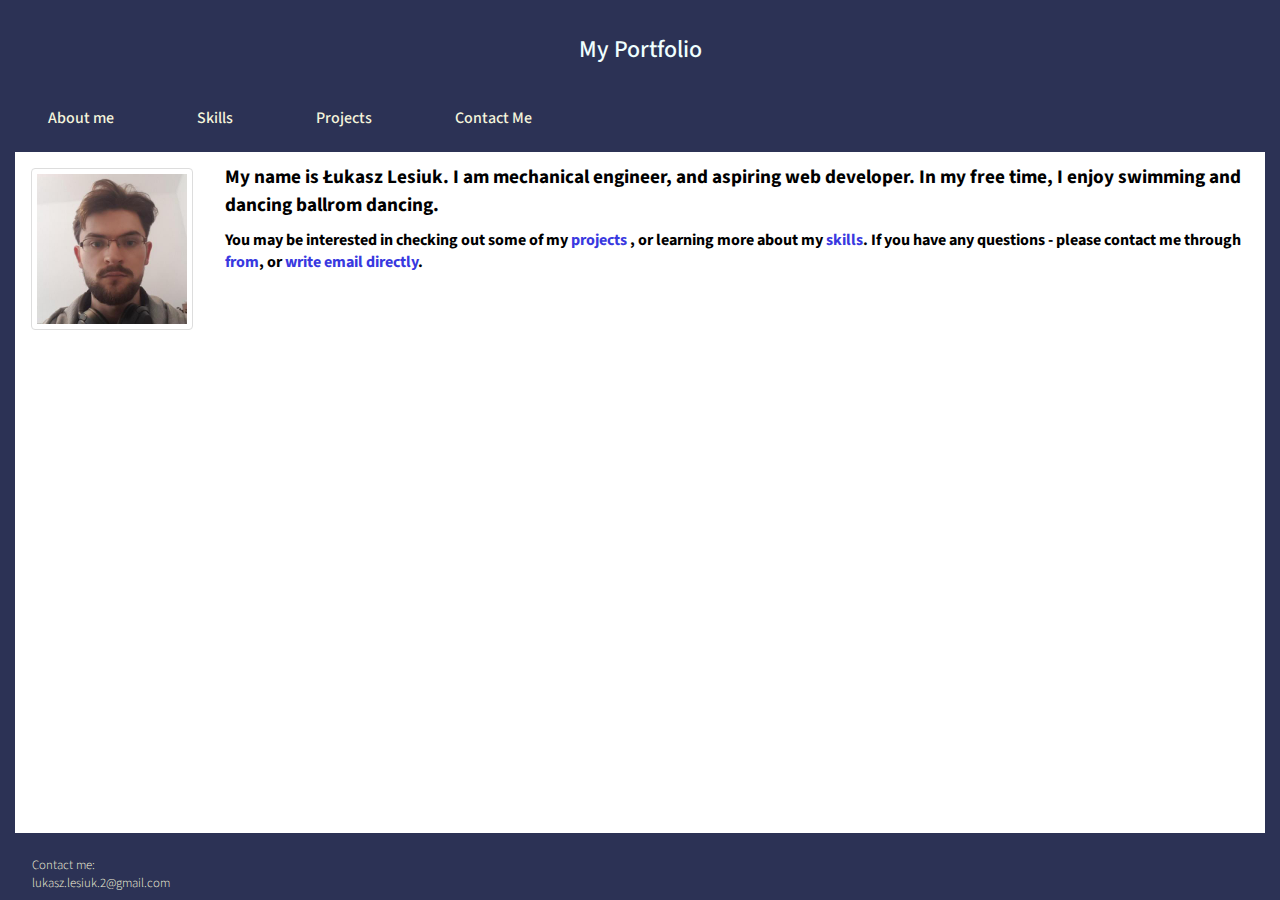
<file: index.html>
<!DOCTYPE html>
<html lang="en-us">
<head>
    <meta charset="UTF-8">
    <title>Lukasz Lesiuk Portfolio</title>
    <meta name="viewport" content="width=device-width, initial-scale=1">
    <link rel="stylesheet" href="styles/style.css">
    <link href="https://fonts.googleapis.com/css2?family=Source+Sans+Pro:wght@600&display=swap" rel="stylesheet"> 
</head>
<div class="box">
  <header class="row header">
    <h1 class="pageTitle">My Portfolio</h1>
    <nav>
        <ul>
            <li class="nav_links"><a href="index.html">About me</a></li>
            <li class="nav_links"><a href="skills.html">Skills</a></li>
            <li class="nav_links"><a href="projects.html">Projects</a></li>
            <li class="nav_links"><a href="contact.html">Contact Me</a></li>
        </ul>
    </nav>
    </header>
  <div class="row content">
    <div class="splitRow">
        <div class="columnLeft">
            <img src="resources/myPhoto.jpeg" alt="MyPhoto">
        </div>
        <div class="columnRight">
            <h1 class="textHeader">My name is Łukasz Lesiuk. I am mechanical engineer, and aspiring web developer. 
                In my free time, I enjoy swimming and dancing ballrom dancing.
            </h1>
            <h2 class="textSmaller">You may be interested in checking out some of my <a class="inTextLink" href="projects.html">projects</a> ,
                    or learning more about my <a class="inTextLink" href="skills.html">skills</a>.
                If you have any questions - please contact me through <a class="inTextLink" href="contact.html">from</a>, or <a class="inTextLink" href="mailto:lukasz.lesiuk.2@gmail.com">write email directly</a>.
            </h2>
        </div>
    </div> 
  </div>
  <div class="row footer">
    <div class="contact">Contact me:</div>
    <a class="mail" href="mailto:lukasz.lesiuk.2@gmail.com">lukasz.lesiuk.2@gmail.com</a>  
  </div>
</div>
</html>
</file>
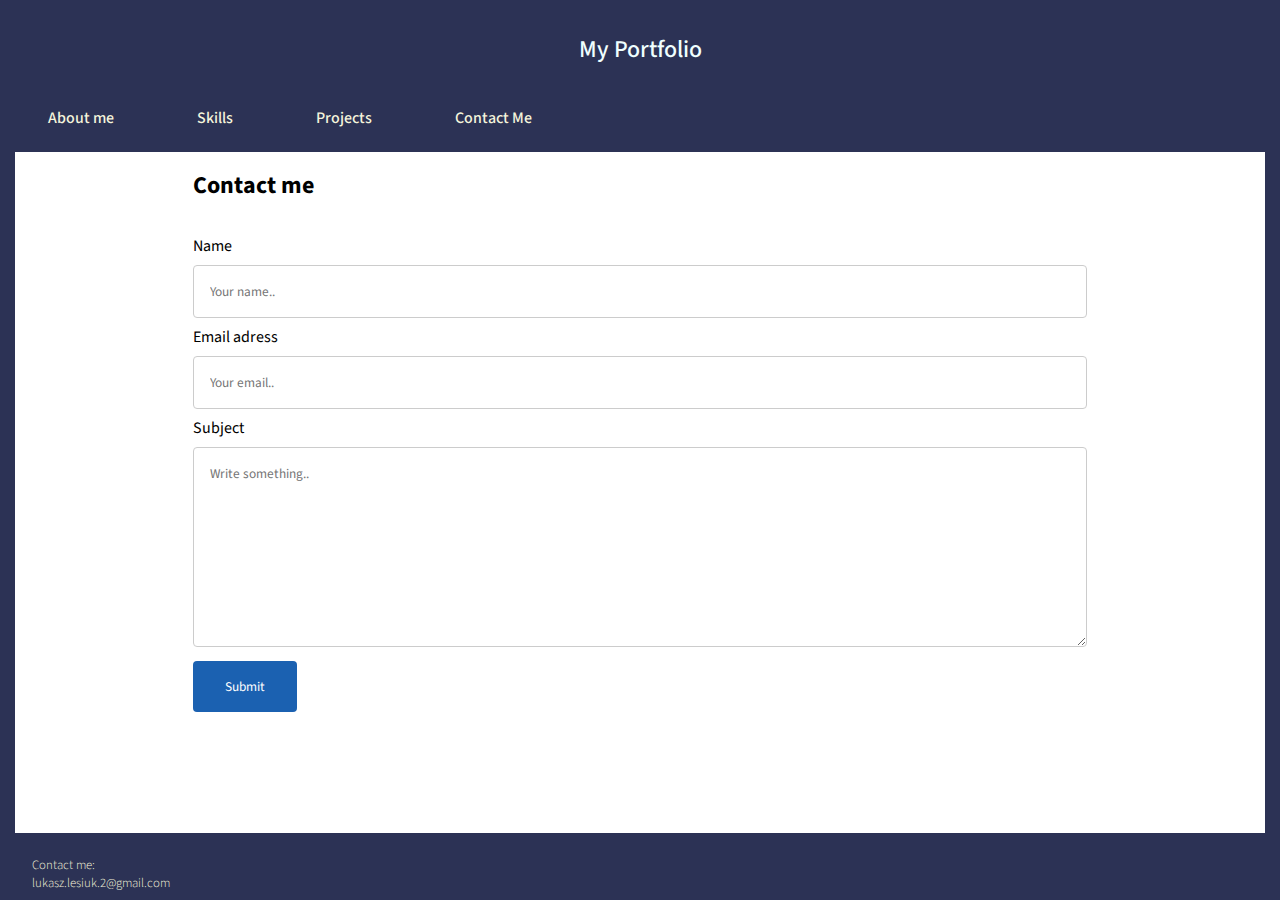
<file: contact.html>
<!DOCTYPE html>
<html lang="en-us">
<head>
    <meta charset="UTF-8">
    <title>Lukasz Lesiuk Portfolio</title>
    <meta name="viewport" content="width=device-width, initial-scale=1">
    <link rel="stylesheet" href="styles/style.css">
    <link rel="stylesheet" href="styles/contactStyle.css">
    <link href="https://fonts.googleapis.com/css2?family=Source+Sans+Pro:wght@600&display=swap" rel="stylesheet"> 
</head>
<div class="box">
  <header class="row header">
    <h1 class="pageTitle">My Portfolio</h1>
    <nav>
        <ul>
          <li class="nav_links"><a href="index.html">About me</a></li>
          <li class="nav_links"><a href="skills.html">Skills</a></li>
          <li class="nav_links"><a href="projects.html">Projects</a></li>
          <li class="nav_links"><a href="contact.html">Contact Me</a></li>
      </ul>
    </nav>
  </header>
  <div class="row content">
    <div>
        <h2 class="contactHeader">Contact me</h2>
        <form action="/action_page.php" class="contactForm">
            <label for="name">Name</label>
            <input type="text" id="name" name="name" placeholder="Your name..">
        
            <label for="email">Email adress</label>
            <input type="text" id="email" name="lastname" placeholder="Your email..">
           
            <label for="subject">Subject</label>
            <textarea id="subject" name="subject" placeholder="Write something.." style="height:200px"></textarea>
        
            <input type="submit" value="Submit" disabled="disabled">
        </form>
    </div>
    
  </div>
  <div class="row footer">
    <div class="contact">Contact me:</div>
    <div class="mail" a href="mailto:lukasz.lesiuk.2@gmail.com">lukasz.lesiuk.2@gmail.com</div>  
  </div>
</div>
</html>
</file>
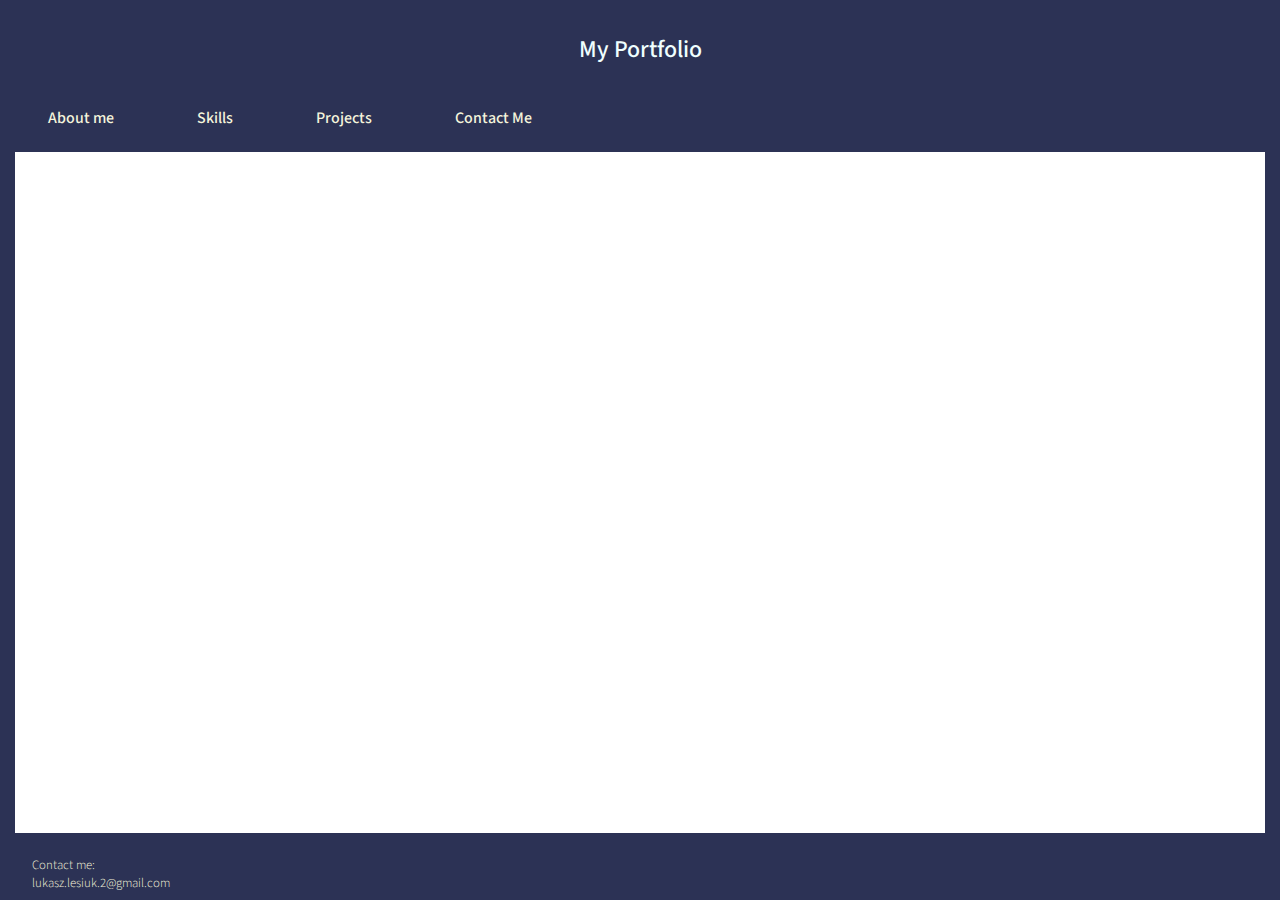
<file: projects.html>
<!DOCTYPE html>
<html lang="en-us">
<head>
    <meta charset="UTF-8">
    <title>Lukasz Lesiuk Portfolio</title>
    <meta name="viewport" content="width=device-width, initial-scale=1">
    <link rel="stylesheet" href="style.css">
    <link href="https://fonts.googleapis.com/css2?family=Source+Sans+Pro:wght@600&display=swap" rel="stylesheet"> 
</head>
<div class="box">
  <header class="row header">
    <p>
        <h1 class="pageTitle">My Portfolio</h1>
        <nav>
            <ul class="nav_links">
                <li><a href="index.html">About me</a></li>
                <li><a href="skills.html">Skills</a></li>
                <li><a href="projects.html">Projects</a></li>
                <li><a href="contact.html">Contact Me</a></li>
            </ul>
        </nav>
    </p>
    </header>
  <div class="row content">
    <p>
        
    </p>
  </div>
  <div class="row footer">
    <p>
        <div class="contact">Contact me:</div>
        <div class="mail" a href="mailto:lukasz.lesiuk.2@gmail.com">lukasz.lesiuk.2@gmail.com</div>  
    </p>
  </div>
</div>
</html>
</file>
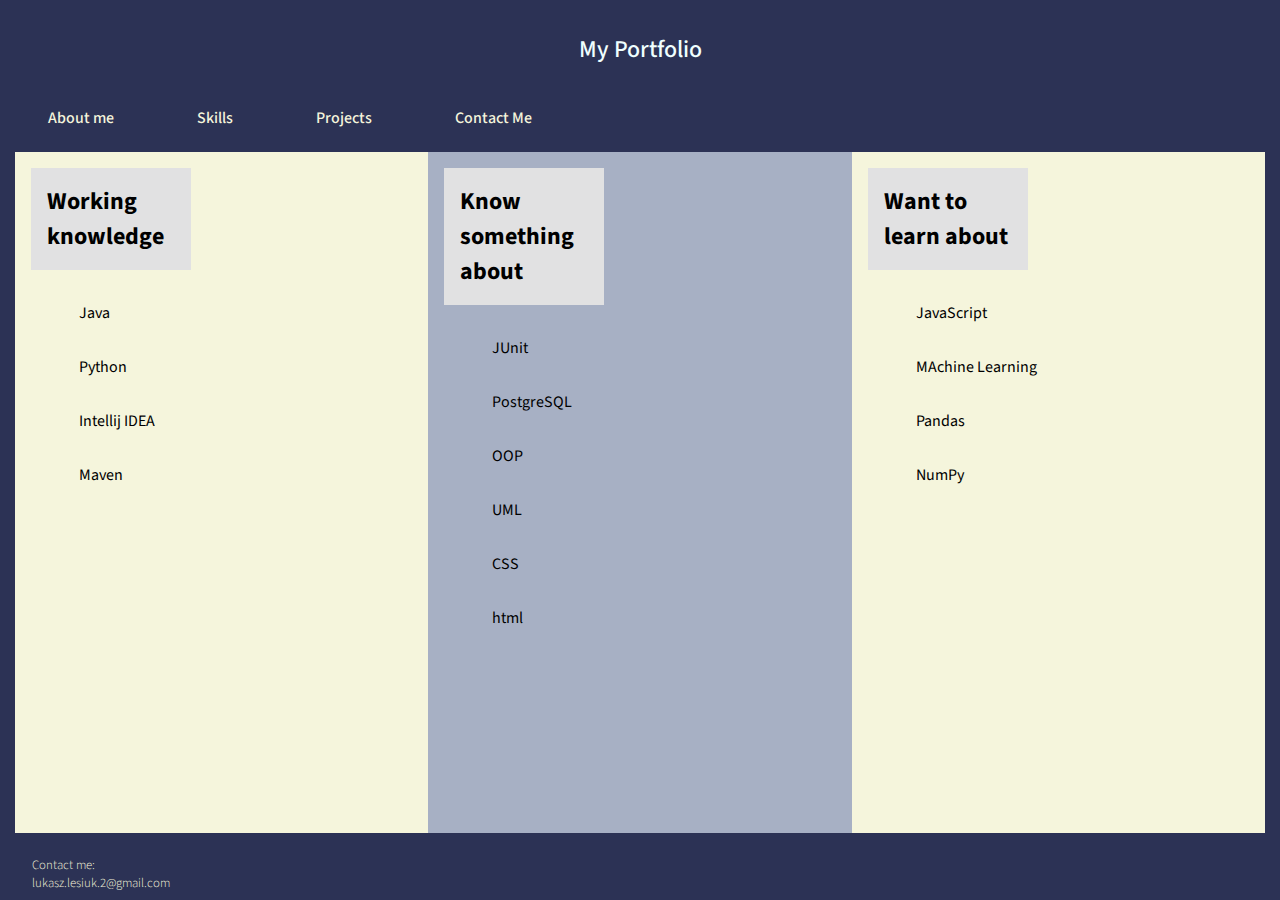
<file: skills.html>
<!DOCTYPE html>
<html lang="en-us">
<head>
    <meta charset="UTF-8">
    <title>Lukasz Lesiuk Portfolio</title>
    <meta name="viewport" content="width=device-width, initial-scale=1">
    <link rel="stylesheet" href="styles/style.css">
    <link rel="stylesheet" href="styles/skillsStyle.css">
    <link href="https://fonts.googleapis.com/css2?family=Source+Sans+Pro:wght@600&display=swap" rel="stylesheet"> 
</head>
<div class="box">
  <header class="row header">
    <h1 class="pageTitle">My Portfolio</h1>
    <nav>
        <ul>
            <li class="nav_links"><a href="index.html">About me</a></li>
            <li class="nav_links"><a href="skills.html">Skills</a></li>
            <li class="nav_links"><a href="projects.html">Projects</a></li>
            <li class="nav_links"><a href="contact.html">Contact Me</a></li>
        </ul>
    </nav>
    </header>
  <div class="row content">
      <div class="workingKnowledge">
        <h2 class="sectionTitle">Working knowledge</h2>
        <ul>
            <li class="skill">Java</li>
            <li class="skill">Python</li>
            <li class="skill">Intellij IDEA</li>
            <li class="skill">Maven</li>
        </ul>
      </div>
      <div class="knowSthAbout">
        <h2 class="sectionTitle">Know something about</h2>
        <ul>
            <li class="skill">JUnit</li>
            <li class="skill">PostgreSQL</li>
            <li class="skill">OOP</li>
            <li class="skill">UML</li>
            <li class="skill">CSS</li>
            <li class="skill">html</li>
        </ul>
      </div>
      <div class="wantToLearn">
        <h2 class="sectionTitle">Want to learn about</h2>
        <ul>
            <li class="skill">JavaScript</li>
            <li class="skill">MAchine Learning</li>
            <li class="skill">Pandas</li>
            <li class="skill">NumPy</li>
        </ul>
      </div>
  </div>
  <div class="row footer">
    <div class="contact">Contact me:</div>
    <div class="mail" a href="mailto:lukasz.lesiuk.2@gmail.com">lukasz.lesiuk.2@gmail.com</div>  
  </div>
</div>
</html>
</file>
<file: styles/style.css>
*{
    margin: 0;
    padding: 0;
    font-family: 'Source Sans Pro', sans-serif;
}

html,
body {
  height: 100%;
  margin: 0;
  min-width:39rem;        /* Suppose you want minimum width of 1000px */
  width: auto !important;  /* Firefox will set width as auto */
  overflow-x: hidden;
  box-sizing: border-box;
}

.box {
  display: flex;
  flex-flow: column;
  height: 100%;
  min-width: 39rem;
}

/* .box .row {
  border: 15px solid rgb(1, 1, 68);
} */

.box .row.header {
  flex: 0 1 auto;
  /* The above is shorthand for:
  flex-grow: 0,
  flex-shrink: 1,
  flex-basis: auto
  */
  background-color: rgb(44, 50, 85);
}

.pageTitle {
    font-size: 1.5rem;
    font-weight: 500;
    text-decoration: none;
    color: azure;
    padding: 2rem;
    display: flex;
    justify-content: center;
    
}

.box .row.content {
    flex: 1 1 auto;
  /* border: 15px solid rgb(1, 1, 68); */
    border: 15px solid rgb(44, 50, 85);
    display: flex;
    justify-content: space-evenly;
}

.box .row.footer {
  flex: 0 1 3   rem;
  background-color: rgb(44, 50, 85);
  font-size: 0.8rem;
  font-weight: 300;
  text-decoration: none;
  color: beige;
  padding: 0.5rem 2rem 0.5rem 2rem;

}

ul li {
    /* display: inline-block; */
    padding-left: 1rem;
    padding-left: 1rem;
}

.nav_links {
  display: inline-block;

}

ul li a{
    font-size: 1rem;
    font-weight: 500;
    text-decoration: none;
    color: beige;
    padding: .5rem 2rem .5rem 2rem;
    /* border: 1p x solid beige; */
    display: block; /* Change the display to block, for responsive reasons (see below) */
}

/* Change color on hover/mouse-over */
ul li a:hover {
    background-color: #ddd; /* Grey background color */
    color: black; /* Black text color */
  }

.columnLeft {
    float: left;
    width: 178px;
    flex: 1 1 auto;
    padding: 1rem;
}

.columnRight {
    float: rigth;
    width: auto;
    flex: 1 1 auto;
}

/* Clear floats after the columns */
.splitRow:after {
content: "";
display: table;
clear: both;
}

.textHeader {
    font-size: 1.2rem;
    /* box-sizing: inherit; */
    margin: .67rem;
    word-wrap: break-word;
}

.textSmaller {
    font-size: 1rem;
    /* box-sizing: inherit; */
    margin: .67rem;
    word-wrap: break-word;
}

.inTextLink {
    color: rgb(57, 57, 224);
    text-decoration: none;
}

.inTextLink:hover {
    text-decoration: underline;
}

.mail {
    color: beige;
    text-decoration: none;
}

.mail:hover {
    text-decoration: underline;
    color: rgb(57, 57, 224);

}

img {
    border: 1px solid #ddd;
    border-radius: 4px;
    padding: 5px;
    width: 150px;
  }
</file>
<file: styles/contactStyle.css>
input[type=text], select, textarea {
    width: 100%; /* Full width */
    padding: 1rem;
    border: 1px solid #ccc; 
    border-radius: 4px;
    box-sizing: border-box; /* Make sure that padding and width stays in place */
    margin-top: .5rem; 
    margin-bottom: .5rem; 
    resize: vertical /* Allow the user to vertically resize the textarea (not horizontally) */
  }
  
  /* Style the submit button with a specific background color etc */
  input[type=submit] {
    background-color: rgb(27, 97, 177);
    color: white;
    padding: 1rem 2rem 1rem 2rem;
    border: none;
    border-radius: 4px;
    cursor: pointer;
  }
  
  /* When moving the mouse over the submit button, add a darker green color */
  input[type=submit]:hover {
    background-color: #083263;
  }
  
  /* Add a background color and some padding around the form */
  .container {
    border-radius: 5px;
    background-color: #f2f2f2;
    padding: 20px;
  }

  .contactHeader {
      padding: 1rem;
  }

  .contactForm {
      padding: 1rem;
  }
</file>
<file: style.css>
*{
    margin: 0;
    padding: 0;
    font-family: 'Source Sans Pro', sans-serif;
}

html,
body {
  height: 100%;
  margin: 0;
}

.box {
  display: flex;
  flex-flow: column;
  height: 100%;
}

/* .box .row {
  border: 15px solid rgb(1, 1, 68);
} */

.box .row.header {
  flex: 0 1 auto;
  /* The above is shorthand for:
  flex-grow: 0,
  flex-shrink: 1,
  flex-basis: auto
  */
  background-color: rgb(44, 50, 85);
}

.pageTitle {
    font-size: 1.5rem;
    font-weight: 500;
    text-decoration: none;
    color: azure;
    padding: 2rem;
    display: flex;
    justify-content: center;
    
}

.box .row.content {
    flex: 1 1 auto;
  /* border: 15px solid rgb(1, 1, 68); */
    border: 15px solid rgb(44, 50, 85);
}

.box .row.footer {
  flex: 0 1 3   rem;
  background-color: rgb(44, 50, 85);
  font-size: 0.8rem;
  font-weight: 300;
  text-decoration: none;
  color: beige;
  padding: 0.5rem 2rem 0.5rem 2rem;

}

ul li {
    display: inline-block;
    padding-left: 1rem;
    padding-left: 1rem;
}

ul li a{
    font-size: 1rem;
    font-weight: 500;
    text-decoration: none;
    color: beige;
    padding: .5rem 2rem .5rem 2rem;
    /* border: 1p x solid beige; */
    display: block; /* Change the display to block, for responsive reasons (see below) */
}

/* Change color on hover/mouse-over */
ul li a:hover {
    background-color: #ddd; /* Grey background color */
    color: black; /* Black text color */
  }

.columnLeft {
    float: left;
    width: 178px;
    flex: 1 1 auto;
    padding: 1rem;
}

.columnRight {
    float: rigth;
    width: auto;
    flex: 1 1 auto;
}

/* Clear floats after the columns */
.splitRow:after {
content: "";
display: table;
clear: both;
}

.textHeader {
    font-size: 1.2rem;
    /* box-sizing: inherit; */
    margin: .67rem;
    word-wrap: break-word;
}

.textSmaller {
    font-size: 1rem;
    /* box-sizing: inherit; */
    margin: .67rem;
    word-wrap: break-word;
}

.inTextLink {
    color: rgb(57, 57, 224);
    text-decoration: none;
}

.inTextLink:hover {
    text-decoration: underline;
}

.mail {
    color: beige;
    text-decoration: none;
}

.mail:hover {
    text-decoration: underline;
    color: rgb(57, 57, 224);

}

img {
    border: 1px solid #ddd;
    border-radius: 4px;
    padding: 5px;
    width: 150px;
  }
</file>
<file: styles/skillsStyle.css>
.workingKnowledge{

    float: left;
    /* min-width: 300px; */
    width: 33%;
    min-width: 9rem;
    padding: 1rem;
    background-color: beige;  

}


.knowSthAbout{
    flex: 1 1 auto;
    padding: 1rem;
    width: 34%;
    min-width: 9rem;
    background-color: rgb(167, 176, 196);  
    ;
}

.wantToLearn {
    float: rigth;
    width: 33%;
    min-width: 9rem;
    flex: 1 1 auto;
    padding: 1rem;
    /* min-width: 300px; */
    background-color: beige;  
}

.skill{
    display: grid;
    margin: 2rem;
    grid-template-columns: repeat(auto-fill, minmax(270px, 1fr));
    grid-gap: 22px;
    list-style: none;
}

.sectionTitle {
    flex: 3 3 auto;
    padding: 1rem;
    color: black;
    width: 8rem;
    min-width: 7rem;    
    background-color: rgb(225, 225, 226);
}
</file>
